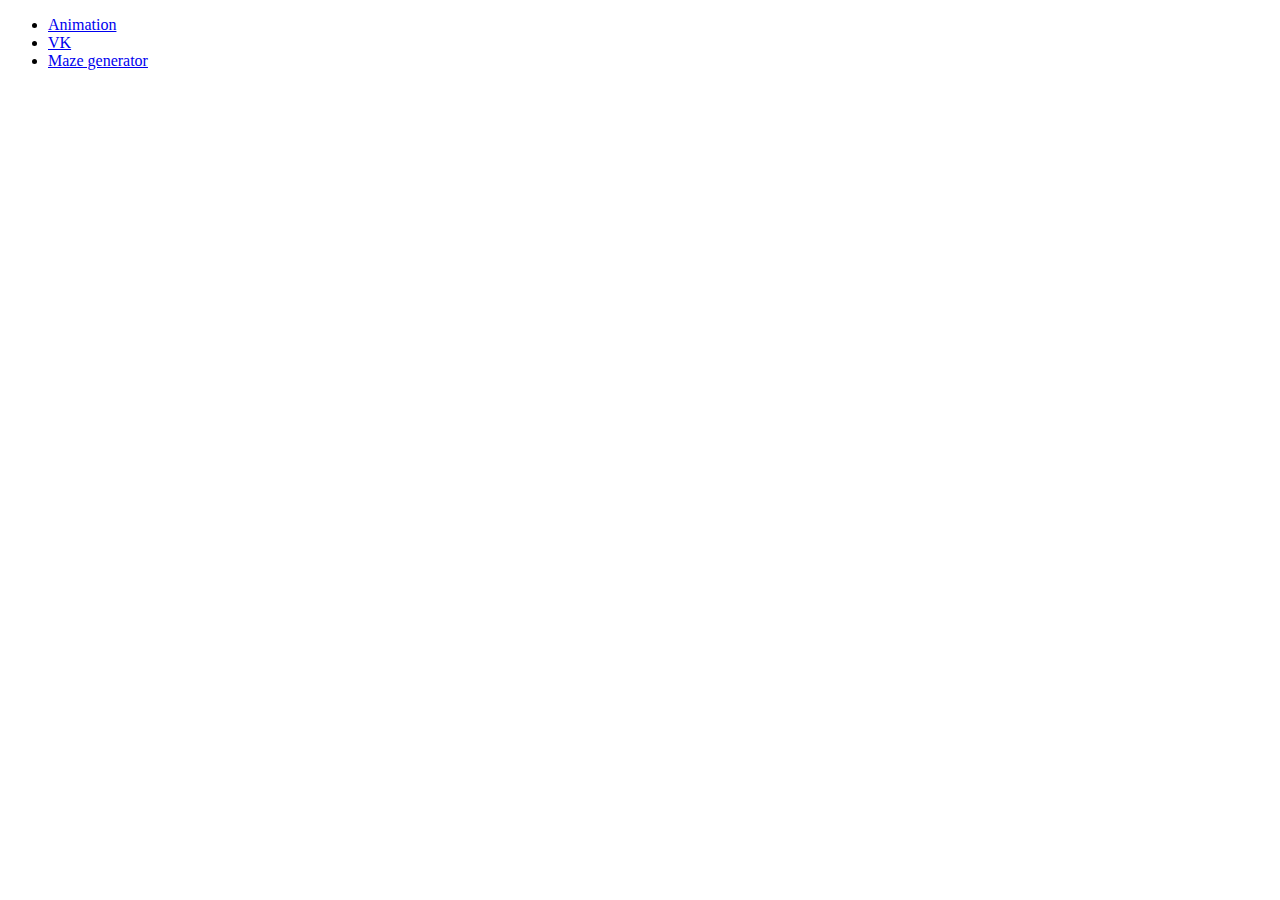
<file: homeWork/index.html>
<!DOCTYPE html>
<html lang="en">
<head>
    <meta charset="UTF-8">
    <title>Contents</title>
</head>
<body>
    <ul>
        <li>
            <body>
                <a href="animation/index.html">Animation</a>
            </body>
        </li>
        <li>
            <body>
                <a href="vk/index.html">VK</a>
            </body>
        </li>
        <li>
            <body>
                <a href="mazeGenerator/index.html">Maze generator</a>
            </body>
        </li>
    </ul>
</body>
</html>
</file>
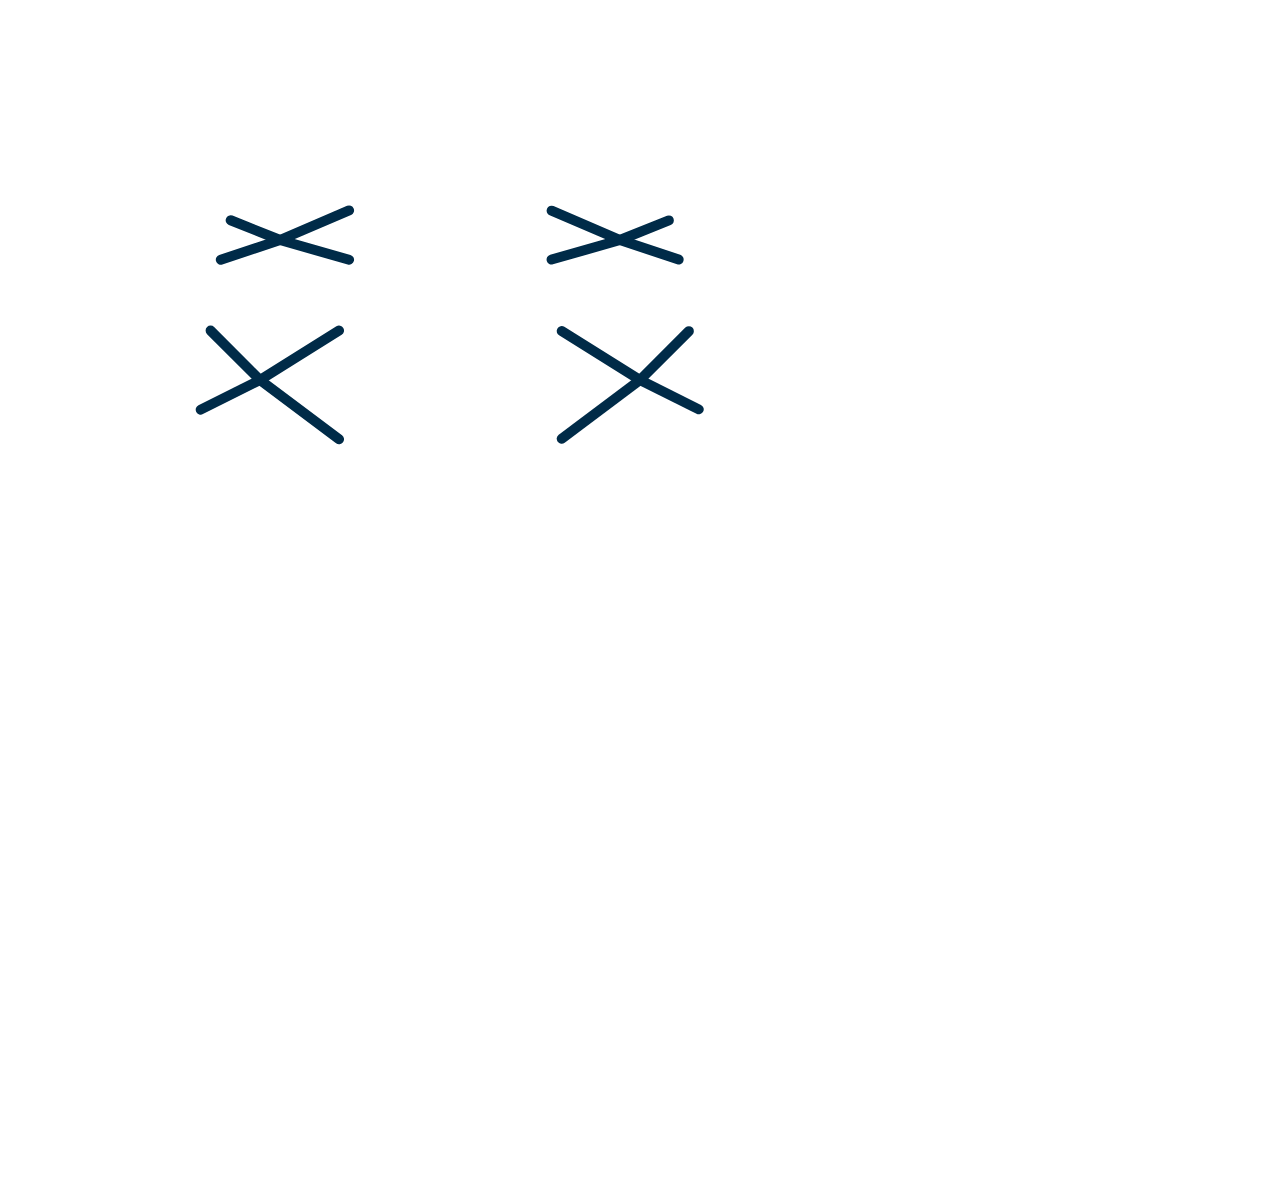
<file: homeWork/brainLogoSVG/index.html>
<!DOCTYPE html>
<html lang="en">
<head>
    <meta charset="UTF-8">
    <title>Brain Logo</title>
    <script src="lib/jquery-3.1.1.js"></script>
    <script src="lib/raphael.js"></script>
    <link rel="stylesheet" href="css/main.css">


</head>
<body>
    <div id="canvas_container brainCanvas" class="floatLeft">
        <script src="js/svgLogo.js"></script>
    </div>
    <div class="floatLeft">
        <script src="js/svgAnimatedLogoLeft.js"></script>
    </div>
    <div class="floatLeft">
        <script src="js/svgAnimatedLogoRight.js"></script>
    </div>
</body>
</html>
</file>
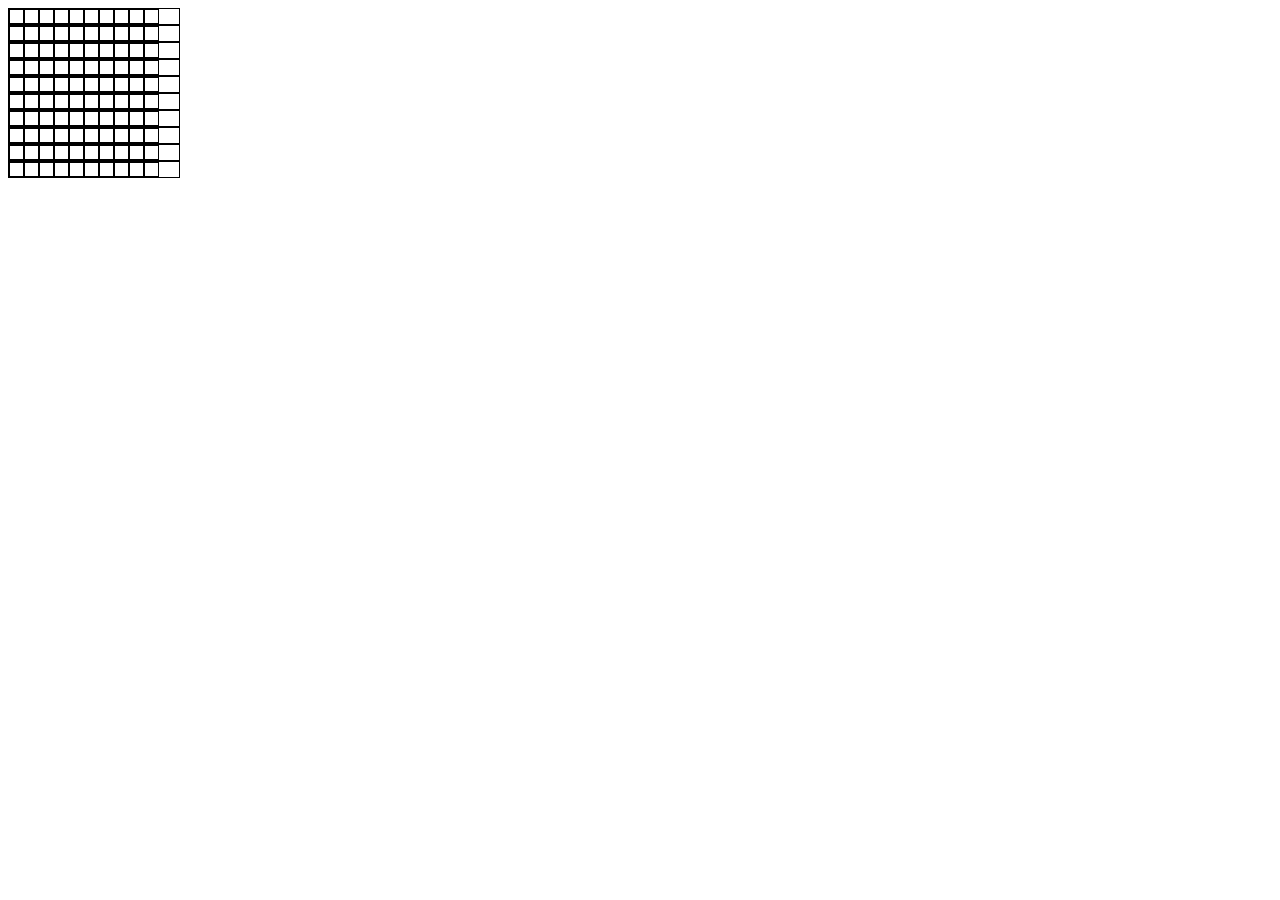
<file: homeWork/mazeGenerator/index.html>
<!DOCTYPE html>
<html lang="en">
<head>
    <meta charset="UTF-8">
    <title>MazeGenerator</title>
    <script type="text/javascript">
        for(var i = 0; i < 10; i++){

        }
    </script>
    <style>
        div>div.blackSquare{

            background-color: #000000;
        }
        div{
            border: 1px solid black;

        }
        div>div{
            float: left;
            width: 15px;
            height: 15px;
            float: left;
            box-sizing: border-box;

        }
        .column{
            height: 15px;
            width: 170px;
        }
    </style>
</head>
<body>

<div class="column">
    <div></div>
    <div></div>
    <div></div>
    <div></div>
    <div></div>
    <div></div>
    <div></div>
    <div></div>
    <div></div>
    <div></div>
</div>
<div class="column">
    <div></div>
    <div></div>
    <div></div>
    <div></div>
    <div></div>
    <div></div>
    <div></div>
    <div></div>
    <div></div>
    <div></div>
</div>
<div class="column">
    <div></div>
    <div></div>
    <div></div>
    <div></div>
    <div></div>
    <div></div>
    <div></div>
    <div></div>
    <div></div>
    <div></div>
</div>
<div class="column">
    <div></div>
    <div></div>
    <div></div>
    <div></div>
    <div></div>
    <div></div>
    <div></div>
    <div></div>
    <div></div>
    <div></div>
</div>
<div class="column">
    <div></div>
    <div></div>
    <div></div>
    <div></div>
    <div></div>
    <div></div>
    <div></div>
    <div></div>
    <div></div>
    <div></div>
</div>
<div class="column">
    <div></div>
    <div></div>
    <div></div>
    <div></div>
    <div></div>
    <div></div>
    <div></div>
    <div></div>
    <div></div>
    <div></div>
</div>
<div class="column">
    <div></div>
    <div></div>
    <div></div>
    <div></div>
    <div></div>
    <div></div>
    <div></div>
    <div></div>
    <div></div>
    <div></div>
</div>
<div class="column">
    <div></div>
    <div></div>
    <div></div>
    <div></div>
    <div></div>
    <div></div>
    <div></div>
    <div></div>
    <div></div>
    <div></div>
</div>
<div class="column">
    <div></div>
    <div></div>
    <div></div>
    <div></div>
    <div></div>
    <div></div>
    <div></div>
    <div></div>
    <div></div>
    <div></div>
</div>
<div class="column">
    <div></div>
    <div></div>
    <div></div>
    <div></div>
    <div></div>
    <div></div>
    <div></div>
    <div></div>
    <div></div>
    <div></div>
</div>

</body>
</html>
</file>
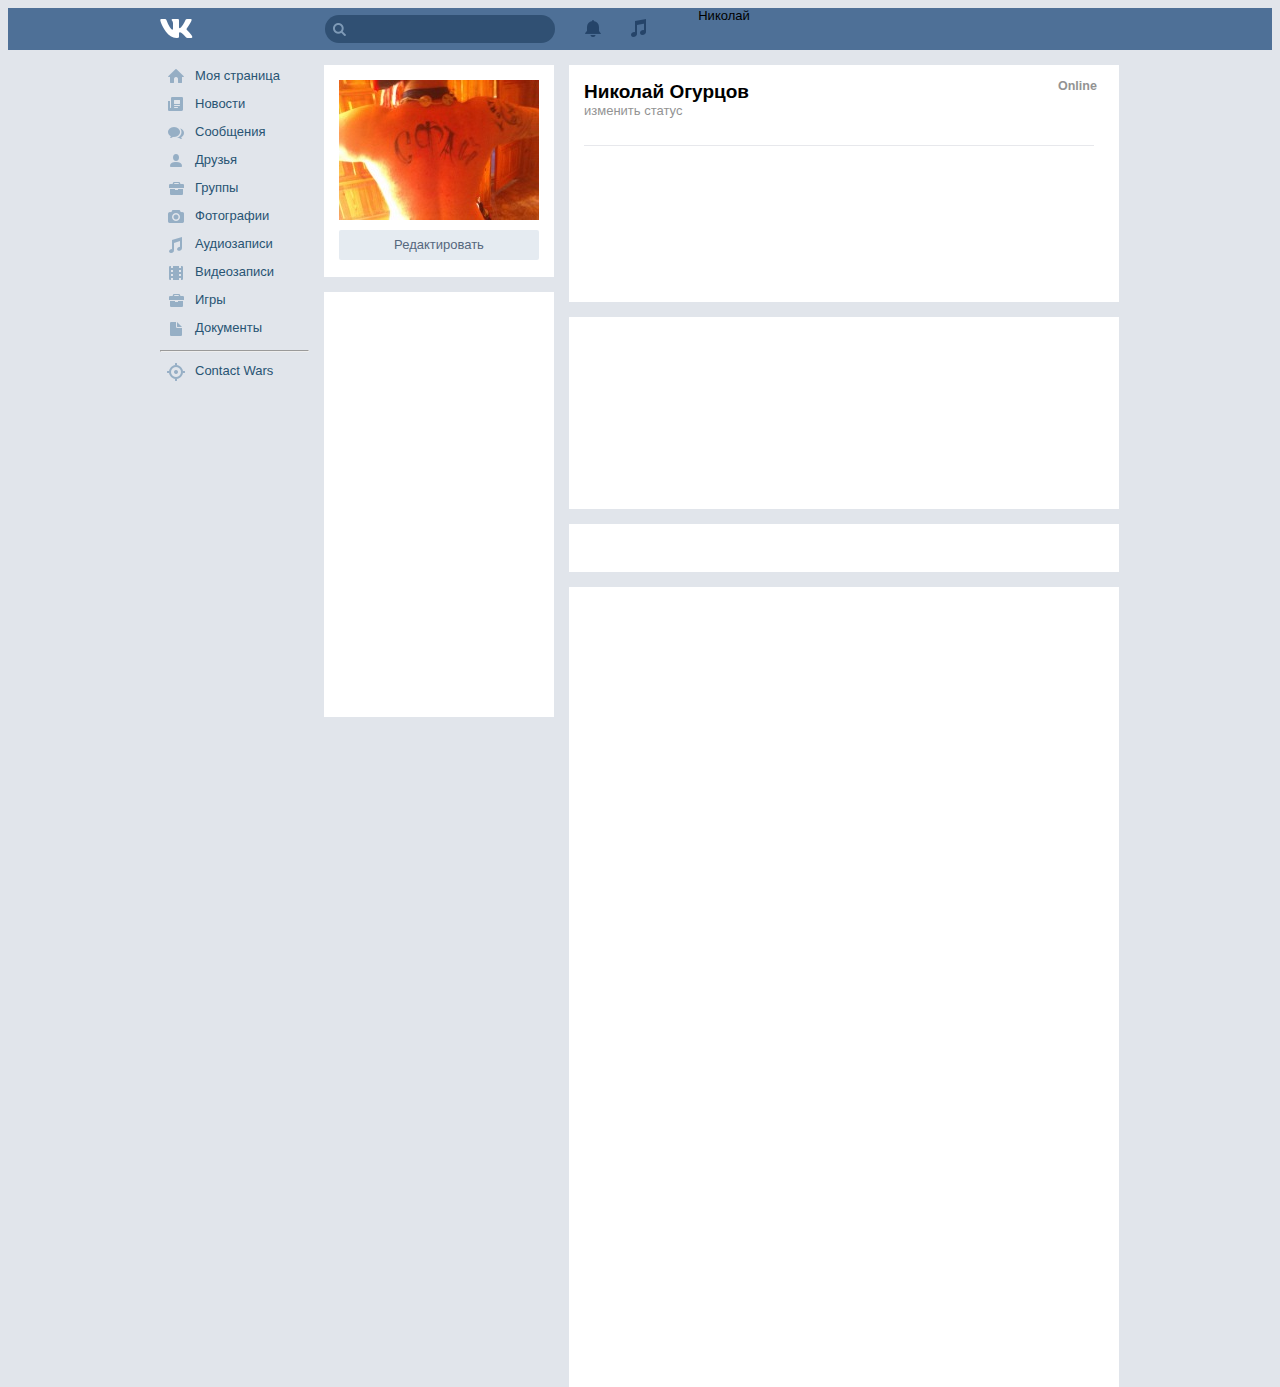
<file: homeWork/vk/index.html>
<!DOCTYPE html>
<html lang="en">
<head>
    <meta charset="UTF-8">
    <title>VK Page</title>
    <link rel="stylesheet" type="text/css" href="css/main.css">
</head>
<body class="backgroundColor">
    <header>
        <div class="head_div flexContainer">
            <div class="logo">
                <div class="logoBg"></div>
            </div>
            <div class="search">
                <input class="head_input" type="text">
            </div>
            <div class="notify">
                <div class="notifyIcon"></div>
            </div>
            <div class="player">
                <div class="playerIcon"></div>
            </div>
            <div class="userInfo">
                <div class="userName">Николай</div>
                <div class="userAvatar"></div>
                <div class="arrowDown"></div>
            </div>

        </div>
    </header>
    <div class="pageLayout">
        <aside class="sideBar floatLeft">
            <div>
                <ol>
                    <li>
                        <div class="leftRow">
                            <div class="iconHome floatLeft"></div>
                            <div class="sidebarText">Моя страница</div>
                        </div>
                    </li>
                    <li>
                        <div class="leftRow">
                            <div class="iconNews floatLeft"></div>
                            <div class="sidebarText">Новости</div>
                        </div>
                    </li>
                    <li>
                        <div class="leftRow">
                            <div class="iconMessages floatLeft"></div>
                            <div class="sidebarText">Сообщения</div>
                        </div>
                    </li>
                    <li>
                        <div class="leftRow">
                            <div class="iconFriends floatLeft"></div>
                            <div class="sidebarText">Друзья</div>
                        </div>
                    </li>
                    <li>
                        <div class="leftRow">
                            <div class="iconGroups floatLeft"></div>
                            <div class="sidebarText">Группы</div>
                        </div>
                    </li>
                    <li>
                        <div class="leftRow">
                            <div class="iconPhotos floatLeft"></div>
                            <div class="sidebarText">Фотографии</div>
                        </div>
                    </li>
                    <li>
                        <div class="leftRow">
                            <div class="iconAudio floatLeft"></div>
                            <div class="sidebarText">Аудиозаписи</div>
                        </div>
                    </li>
                    <li>
                        <div class="leftRow">
                            <div class="iconVideo floatLeft"></div>
                            <div class="sidebarText">Видеозаписи</div>
                        </div>
                    </li>
                    <li>
                        <div class="leftRow">
                            <div class="iconGames floatLeft"></div>
                            <div class="sidebarText">Игры</div>
                        </div>
                    </li>
                    <li>
                        <div class="leftRow">
                            <div class="iconDocs floatLeft"></div>
                            <div class="sidebarText">Документы</div>
                        </div>
                    </li>
                    <li>
                        <div>
                            <div><hr></div>
                        </div>
                    </li>
                    <li>
                        <div class="leftRow">
                            <div class="iconContactWars floatLeft"></div>
                            <div class="sidebarText">Contact Wars</div>
                        </div>
                    </li>
                </ol>
            </div>
        </aside>
        <section>
            <div class="pageBody floatLeft">
                <div class="narrowColumn floatLeft">
                    <div class="profilePhoto pageBlock">
                        <div class="ownerAvatar">
                            <img src="img/profile_photo.jpg">
                        </div>
                        <div class="profileButton">
                            <a href="" class="editProfile">Редактировать</a>
                        </div>
                    </div>
                    <div class="friendsBlock pageBlock">

                    </div>
                </div>
                <div class="wideColumn floatLeft">
                    <div class="pageBlock infoBlock">
                        <div class="padding15">
                            <div class="infoBlock_top">
                                <h4 class="userStatus">Online</h4>
                                <h2 class="userNameInfo">Николай Огурцов</h2>
                                <div class="changeStatus">изменить статус</div>
                             </div>

                            <div class="infoBlock_shortInfo"></div>
                        </div>
                        <div class="infoBlock_counts"></div>
                    </div>
                    <div class="pageBlock photoBlock"></div>
                    <div class="pageBlock submitBlock"></div>
                    <div class="pageBlock wallBlock"></div>
                </div>
            </div>
        </section>
    </div>
</body>
</html>
</file>
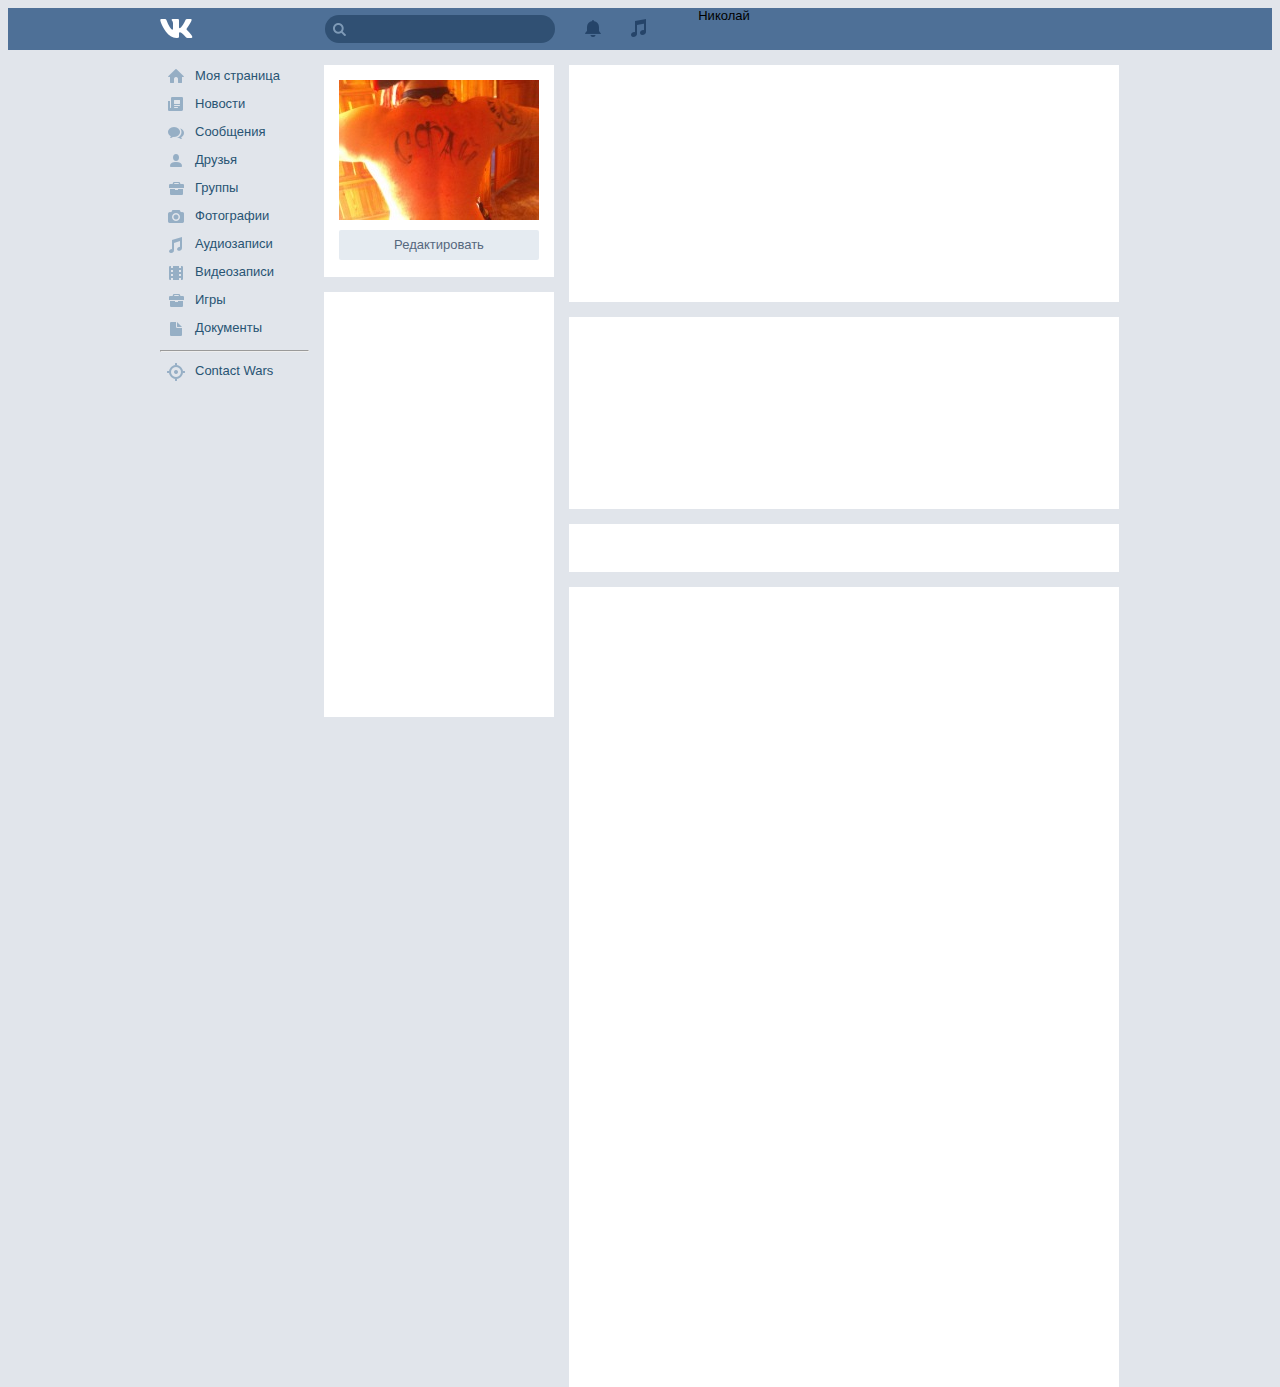
<file: homeWork/src/vk/index.html>
<!DOCTYPE html>
<html lang="en">
<head>
    <meta charset="UTF-8">
    <title>VK Page</title>
    <link rel="stylesheet" type="text/css" href="css/main.css">
</head>
<body class="backgroundColor">
    <header>
        <div class="head_div flexContainer">
            <div class="logo">
                <div class="logoBg"></div>
            </div>
            <div class="search">
                <input class="head_input" type="text">
            </div>
            <div class="notify">
                <div class="notifyIcon"></div>
            </div>
            <div class="player">
                <div class="playerIcon"></div>
            </div>
            <div class="userInfo">
                <div class="userName">Николай</div>
                <div class="userAvatar"></div>
                <div class="arrowDown"></div>
            </div>

        </div>
    </header>
    <div class="pageLayout">
        <aside class="sideBar floatLeft">
            <div>
                <ol>
                    <li>
                        <div class="leftRow">
                            <div class="iconHome floatLeft"></div>
                            <div class="sidebarText">Моя страница</div>
                        </div>
                    </li>
                    <li>
                        <div class="leftRow">
                            <div class="iconNews floatLeft"></div>
                            <div class="sidebarText">Новости</div>
                        </div>
                    </li>
                    <li>
                        <div class="leftRow">
                            <div class="iconMessages floatLeft"></div>
                            <div class="sidebarText">Сообщения</div>
                        </div>
                    </li>
                    <li>
                        <div class="leftRow">
                            <div class="iconFriends floatLeft"></div>
                            <div class="sidebarText">Друзья</div>
                        </div>
                    </li>
                    <li>
                        <div class="leftRow">
                            <div class="iconGroups floatLeft"></div>
                            <div class="sidebarText">Группы</div>
                        </div>
                    </li>
                    <li>
                        <div class="leftRow">
                            <div class="iconPhotos floatLeft"></div>
                            <div class="sidebarText">Фотографии</div>
                        </div>
                    </li>
                    <li>
                        <div class="leftRow">
                            <div class="iconAudio floatLeft"></div>
                            <div class="sidebarText">Аудиозаписи</div>
                        </div>
                    </li>
                    <li>
                        <div class="leftRow">
                            <div class="iconVideo floatLeft"></div>
                            <div class="sidebarText">Видеозаписи</div>
                        </div>
                    </li>
                    <li>
                        <div class="leftRow">
                            <div class="iconGames floatLeft"></div>
                            <div class="sidebarText">Игры</div>
                        </div>
                    </li>
                    <li>
                        <div class="leftRow">
                            <div class="iconDocs floatLeft"></div>
                            <div class="sidebarText">Документы</div>
                        </div>
                    </li>
                    <li>
                        <div>
                            <div><hr></div>
                        </div>
                    </li>
                    <li>
                        <div class="leftRow">
                            <div class="iconContactWars floatLeft"></div>
                            <div class="sidebarText">Contact Wars</div>
                        </div>
                    </li>
                </ol>
            </div>
        </aside>
        <section>
            <div class="pageBody floatLeft">
                <div class="narrowColumn floatLeft">
                    <div class="profilePhoto pageBlock">
                        <div class="ownerAvatar">
                            <img src="img/profile_photo.jpg">
                        </div>
                        <div class="profileButton">
                            <a href="" class="editProfile">Редактировать</a>
                        </div>
                    </div>
                    <div class="friendsBlock pageBlock">

                    </div>
                </div>
                <div class="wideColumn floatLeft">
                    <div class="pageBlock infoBlock"></div>
                    <div class="pageBlock photoBlock"></div>
                    <div class="pageBlock submitBlock"></div>
                    <div class="pageBlock wallBlock"></div>
                </div>
            </div>
        </section>
    </div>
</body>
</html>
</file>
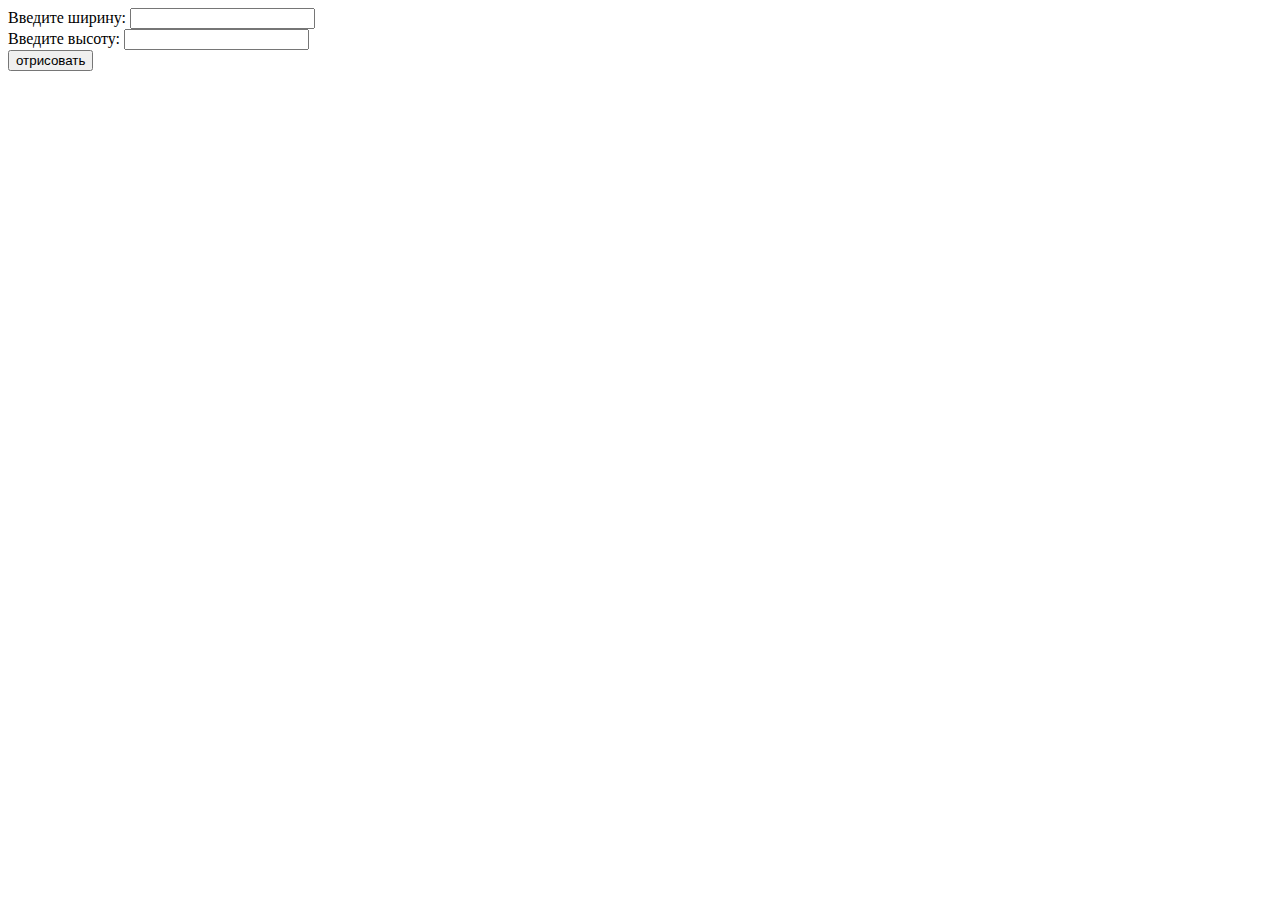
<file: homeWork/mazeGenerator/test1.html>
<!DOCTYPE html>
<html lang="en">
<head>
    <meta charset="UTF-8">
    <title>Title</title>
    <script type="text/javascript">
        function createMatrix(width, height) {
            var matrix = [];
            for (var i = 0; i < height; i++) {
                matrix[i] = [];
                for (var j = 0; j < width; j++) {
                    var div = document.createElement('div');
                    div.className = 'cell';
                    matrix[i][j] = div;
                }
            }
            return matrix;
        }

        document.getElementById("b").onclick = function(){
            var w = parseInt(document.getElementById("w").value);
            var h = parseInt(document.getElementById("h").value);
            var m = createMatrix(w,h);

            var d = document.getElementsByClassName("field")[0];
            for(var i=0; i<m.length; i++){
                var row = m[i]
                for(var j=0; j<row.length; j++){
                    d.appendChild(row[j]);
                }
                d.appendChild(document.createElement('div')); //для разделения строк
            }
        }
    </script>
    <style>
        .cell{
            display: inline-block;
            width: 50px;
            height: 50px;
            border: 1px solid black;
        }
    </style>
</head>
<body>


Введите ширину: <input id="w" type="text"> <br>
Введите высоту: <input id="h" type="text"> <br>
<button id="b">отрисовать</button> <br>
<div class="field">

</div>
</body>
</html>
</file>
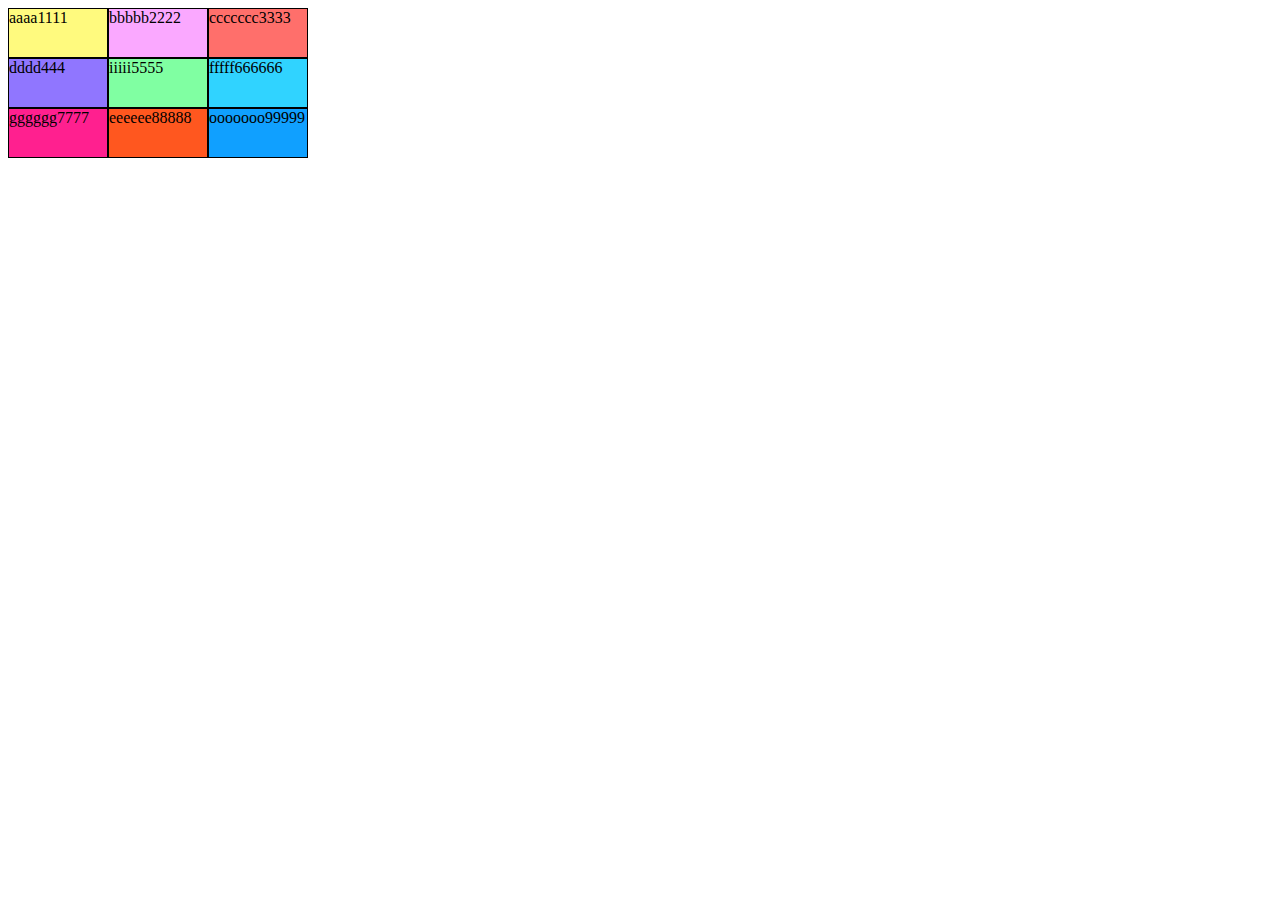
<file: classWork/sass/test/1.html>
<!DOCTYPE HTML>
<html>
<head>
<meta charset="utf-8" >
<title> Заголовок </title>
<meta name="description" content=" Уроки по html">
<meta name="keywords" content=" Описание о чем наш сайт для поисковых систем ">
<!-- подключение файла css -->
<link href="style.css" rel="stylesheet" type="text/css">
</head>
<style>

body{
height:100%;
}

.tt{
background-color: #dadada;

width: 20%;
height: 45%;

}

 .cm:after {
	 content: "cm";
 }
.inc:after {
	content: "inc";
}
input:checked + label{
	color: red;
}
input:checked :not(.sms) + label{
	color: red;
}
input:not(:checked) + label{
	color: blue;
}

</style>
<div class="karcas">
<div class="block block_c1 ">aaaa1111</div>
<div class="block block_c2">bbbbb2222</div>
<div class="block block_c3">ccccccc3333</div>
<div class="block block_c4">dddd444</div>
<div class="block block_c5">iiiii5555</div>
<div class="block block_c6">fffff666666</div>
<div class="block block_c7">gggggg7777</div>
<div class="block block_c8">eeeeee88888</div>
<div class="block block_c9">ooooooo99999</div>
</div>
</body>

</html>
</file>
<file: homeWork/brainLogoSVG/css/main.css>
.paper {
    width: 161px;
    height: 161px;
    background-image: url('http://svgjs.com/test/images/grid.png');
}
.floatLeft{
    float: left;
}
#brainCanvasLeft{
    height: 600px;
    width: 600px;
}
#brainCanvasRight{
    height: 600px;
    width: 600px;
}
</file>
<file: homeWork/vk/css/main.css>
/*--------------flexBox---------------*/

/*.flex-container {*/
    /*padding: 0;*/
    /*margin: 0;*/
    /*list-style: none;*/
    /*display: -webkit-box;*/
    /*display: -moz-box;*/
    /*display: -ms-flexbox;*/
    /*display: -webkit-flex;*/
    /*display: flex;*/
    /*-webkit-flex-flow: row wrap;*/
    /*justify-content: space-around;*/
    /*border: 1px solid black;*/
/*}*/

/*.flex-item {*/
    /*background: tomato;*/
    /*padding: 5px;*/
    /*width: 200px;*/
    /*height: 150px;*/
    /*margin-top: 10px;*/
    /*line-height: 150px;*/
    /*color: white;*/
    /*font-weight: bold;*/
    /*font-size: 3em;*/
    /*text-align: center;*/
/*}*/
.flexContainer {
    padding: 0;
    margin: 0;
    list-style: none;
    display: -webkit-box;
    display: -moz-box;
    display: -ms-flexbox;
    display: -webkit-flex;
    display: flex;
    -webkit-flex-flow: row wrap;
    justify-content: flex-start;
}
/*---------------Main----------------*/
body{
    font-family: -apple-system,BlinkMacSystemFont,Roboto,Open Sans,Helvetica Neue,sans-serif;
    font-size: 13px;
    -webkit-font-smoothing: subpixel-antialiased;
}

.pageBlock{
    margin: 15px 0 0 0;
    /*padding: 15px;*/
    background-color: #fff;
}
.floatLeft{
    float: left;
}
ol {
    list-style-type: none;
    -webkit-padding-start: 0px;
}
.backgroundColor{
    background-color: #e1e5eb;
}
.padding15{
    padding: 15px;
}
/*--------------header---------------*/
header{
    background-color: #4e7097;
    }

header .head_div{
    width: 960px;
    height: 42px;
    margin: auto;
}

.logo{
    width: 165px;
    text-align: center;

}
.logoBg {
    background: url(../img/head_icons.png?6) no-repeat;
    background-position: 0 -98px;
    height: 19px;
    width: 33px;
    margin: 11px 10px 0 0;
}

.search{
    width: 230px;
    height: 42px;
    text-align: center;
}
.head_input {
    border: 0;
    border-left: 8px;
    box-sizing: border-box;
    margin: 7px 0;
    padding: 6px 6px 6px 19px;
    height: 28px;
    line-height: 16px;
    width: 230px;
    border-radius: 14px;
    background: #305073 url(../img/dev_head_magglass.png) no-repeat;
    background-position: left 8px;
    color: #d9e2ec;
    border-left: 8px solid transparent;
}

.notify{
    width: 46px;
    height: 42px;
    text-align: center;
    margin-left: 15px;
}
.notify:hover{
    background: #43648c;
}
.notifyIcon{
    width:20px;
    height: 20px;
    text-align: center;
    margin: 11px auto;
    background: url(../img/head_icons.png) no-repeat;
    background-position: -5px -23px;
}
.player{
    width: 46px;
    height: 42px;
    text-align: center;
}
.player:hover{
    background: #43648c;
}
.playerIcon{
    width:20px;
    height: 20px;
    text-align: center;
    margin: 11px auto;
    background: url(../img/head_icons.png) no-repeat;
    background-position: -5px -53px;
}
.userInfo{
    width: 124px;
    height: 42px;
    text-align: center;
    position: inherit;
    float: right;
}
.userName{
    /*padding-right: 10px;*/
    /*display: inline-block;*/
    /*vertical-align: top;*/
}
.userAvatar{

}
.arrowDown{

}


/*--------------page layout---------------*/
.pageLayout{
    width: 960px;
    padding:0 15px 0 15px;
    margin: auto;
}

/*---------------side bar----------------*/
.sideBar{
    width: 149px;
}
.leftRow{
    width: 157px;
    height: 28px;
    color: #285473;
    white-space: nowrap;

}
.leftRow:hover{
    width: 157px;
    height: 28px;
    background: #d1d9e0;
    text-decoration: none;
    border-radius: 2px;
}
.sidebarText{
    height: 28px;
    padding: 5px 0 5px 0;
}

.iconHome{
    width: 35px;
    height: 28px;
    opacity: 0.75;
    filter: alpha(opacity=75);
    background: url(../img/menu_icon.png) no-repeat 7px 6px;
}
.iconNews{
    width: 35px;
    height: 28px;
    opacity: 0.75;
    filter: alpha(opacity=75);
    background: url(../img/menu_icon.png) no-repeat 7px -917px;
}
.iconMessages{
    width: 35px;
    height: 28px;
    opacity: 0.75;
    filter: alpha(opacity=75);
    background: url(../img/menu_icon.png) no-repeat 7px -21px;
}
.iconFriends{
    width: 35px;
    height: 28px;
    opacity: 0.75;
    filter: alpha(opacity=75);
    background: url(../img/menu_icon.png) no-repeat 7px -77px;
}
.iconGroups{
    width: 35px;
    height: 28px;
    opacity: 0.75;
    filter: alpha(opacity=75);
    background: url(../img/menu_icon.png) no-repeat 7px -441px;
}
.iconPhotos{
    width: 35px;
    height: 28px;
    opacity: 0.75;
    filter: alpha(opacity=75);
    background: url(../img/menu_icon.png) no-repeat 7px -133px;
}
.iconAudio{
    width: 35px;
    height: 28px;
    opacity: 0.75;
    filter: alpha(opacity=75);
    background: url(../img/menu_icon.png) no-repeat 7px -161px;
}
.iconVideo{
    width: 35px;
    height: 28px;
    opacity: 0.75;
    filter: alpha(opacity=75);
    background: url(../img/menu_icon.png) no-repeat 7px -189px;
}
.iconGames{
    width: 35px;
    height: 28px;
    opacity: 0.75;
    filter: alpha(opacity=75);
    background: url(../img/menu_icon.png) no-repeat 7px -441px;
}
.iconDocs{
    width: 35px;
    height: 28px;
    opacity: 0.75;
    filter: alpha(opacity=75);
    background: url(../img/menu_icon.png) no-repeat 7px -273px;
}
.iconContactWars{
    width: 35px;
    height: 28px;
    opacity: 0.75;
    filter: alpha(opacity=75);
    background: url(../img/menu_icon.png) no-repeat 7px -721px;
}

/*---------------page body----------------*/
.pageBody{
    width: 795px;
    margin-left: 15px;
}
.narrowColumn{
    width: 230px;
}
.wideColumn{
    width: 550px;
    margin-left: 15px;
}
.profilePhoto{
    width: 200px;
    height: 182px;
    padding: 15px;
    background-color: #fff;
}
.ownerAvatar{
    width: 200px;
    height: 140px;
}

.profileButton{
    width: 200px;
    height: 40px;
}
.editProfile{
    width: 200px;
    height: 30px;
    background-color: #e5ebf1;
    color: #55677d;
    border-radius: 2px;
    box-sizing: border-box;
    text-align: center;
    padding: 7px 3px 0 3px;
    margin-top: 10px;
    display: block;
    text-decoration: none;
}
.friendsBlock{
    width: 230px;
    height: 425px;
}

.infoBlock{
    width: 550px;
    height: 237px;

}
.photoBlock{
    width: 550px;
    height: 192px;
}

.submitBlock{
    width: 550px;
    height: 48px;
}
.wallBlock{
    width: 550px;
    height: 800px;
}
.pageBlock infoBlock{
    width: 500px;
    height: 60px;
}
.infoBlock_top{
    width: 510px;
    height: 50px;
    padding-bottom: 15px;
    border-bottom: 1px solid #e7e8ec;
}
.infoBlock_counts{

}
.userStatus{
    width: 36px;
    font-size: 12.5px;
    color: #939393;
    text-align: center;
    float: right;
    display: block;
    margin: -1px 0;
}
.userNameInfo{
    font-size: 19px;
    display: block;
    float: left;
    -webkit-margin-before: 0.83em;
    -webkit-margin-after: 0.83em;
    -webkit-margin-start: 0px;
    -webkit-margin-end: 0px;
    font-weight: bold;
    line-height: 25px;
    margin: -1px 0;

}
.changeStatus{
    width: 510px;
    height: 20px;
    padding: 3px 0 1px 0;
    text-align: left;
    float: left;
    color: #939393;
    margin: -3px 0;
}
</file>
<file: homeWork/src/vk/css/main.css>
/*--------------flexBox---------------*/

/*.flex-container {*/
    /*padding: 0;*/
    /*margin: 0;*/
    /*list-style: none;*/
    /*display: -webkit-box;*/
    /*display: -moz-box;*/
    /*display: -ms-flexbox;*/
    /*display: -webkit-flex;*/
    /*display: flex;*/
    /*-webkit-flex-flow: row wrap;*/
    /*justify-content: space-around;*/
    /*border: 1px solid black;*/
/*}*/

/*.flex-item {*/
    /*background: tomato;*/
    /*padding: 5px;*/
    /*width: 200px;*/
    /*height: 150px;*/
    /*margin-top: 10px;*/
    /*line-height: 150px;*/
    /*color: white;*/
    /*font-weight: bold;*/
    /*font-size: 3em;*/
    /*text-align: center;*/
/*}*/
.flexContainer {
    padding: 0;
    margin: 0;
    list-style: none;
    display: -webkit-box;
    display: -moz-box;
    display: -ms-flexbox;
    display: -webkit-flex;
    display: flex;
    -webkit-flex-flow: row wrap;
    justify-content: flex-start;
}
/*---------------Main----------------*/
body{
    font-family: -apple-system,BlinkMacSystemFont,Roboto,Open Sans,Helvetica Neue,sans-serif;
    font-size: 13px;
    -webkit-font-smoothing: subpixel-antialiased;
}

.pageBlock{
    margin: 15px 0 0 0;
    /*padding: 15px;*/
    background-color: #fff;
}
.floatLeft{
    float: left;
}
ol {
    list-style-type: none;
    -webkit-padding-start: 0px;
}
.backgroundColor{
    background-color: #e1e5eb;
}
/*--------------header---------------*/
header{
    background-color: #4e7097;
    }

header .head_div{
    width: 960px;
    height: 42px;
    margin: auto;
}

.logo{
    width: 165px;
    text-align: center;

}
.logoBg {
    background: url(../img/head_icons.png?6) no-repeat;
    background-position: 0 -98px;
    height: 19px;
    width: 33px;
    margin: 11px 10px 0 0;
}

.search{
    width: 230px;
    height: 42px;
    text-align: center;
}
.head_input {
    border: 0;
    border-left: 8px;
    box-sizing: border-box;
    margin: 7px 0;
    padding: 6px 6px 6px 19px;
    height: 28px;
    line-height: 16px;
    width: 230px;
    border-radius: 14px;
    background: #305073 url(../img/dev_head_magglass.png) no-repeat;
    background-position: left 8px;
    color: #d9e2ec;
    border-left: 8px solid transparent;
}

.notify{
    width: 46px;
    height: 42px;
    text-align: center;
    margin-left: 15px;
}
.notify:hover{
    background: #43648c;
}
.notifyIcon{
    width:20px;
    height: 20px;
    text-align: center;
    margin: 11px auto;
    background: url(../img/head_icons.png) no-repeat;
    background-position: -5px -23px;
}
.player{
    width: 46px;
    height: 42px;
    text-align: center;
}
.player:hover{
    background: #43648c;
}
.playerIcon{
    width:20px;
    height: 20px;
    text-align: center;
    margin: 11px auto;
    background: url(../img/head_icons.png) no-repeat;
    background-position: -5px -53px;
}
.userInfo{
    width: 124px;
    height: 42px;
    text-align: center;
    position: inherit;
    float: right;
}
.userName{
    /*padding-right: 10px;*/
    /*display: inline-block;*/
    /*vertical-align: top;*/
}
.userAvatar{

}
.arrowDown{

}


/*--------------page layout---------------*/
.pageLayout{
    width: 960px;
    padding:0 15px 0 15px;
    margin: auto;
}

/*---------------side bar----------------*/
.sideBar{
    width: 149px;
}
.leftRow{
    width: 157px;
    height: 28px;
    color: #285473;
    white-space: nowrap;

}
.leftRow:hover{
    width: 157px;
    height: 28px;
    background: #d1d9e0;
    text-decoration: none;
    border-radius: 2px;
}
.sidebarText{
    height: 28px;
    padding: 5px 0 5px 0;
}

.iconHome{
    width: 35px;
    height: 28px;
    opacity: 0.75;
    filter: alpha(opacity=75);
    background: url(../img/menu_icon.png) no-repeat 7px 6px;
}
.iconNews{
    width: 35px;
    height: 28px;
    opacity: 0.75;
    filter: alpha(opacity=75);
    background: url(../img/menu_icon.png) no-repeat 7px -917px;
}
.iconMessages{
    width: 35px;
    height: 28px;
    opacity: 0.75;
    filter: alpha(opacity=75);
    background: url(../img/menu_icon.png) no-repeat 7px -21px;
}
.iconFriends{
    width: 35px;
    height: 28px;
    opacity: 0.75;
    filter: alpha(opacity=75);
    background: url(../img/menu_icon.png) no-repeat 7px -77px;
}
.iconGroups{
    width: 35px;
    height: 28px;
    opacity: 0.75;
    filter: alpha(opacity=75);
    background: url(../img/menu_icon.png) no-repeat 7px -441px;
}
.iconPhotos{
    width: 35px;
    height: 28px;
    opacity: 0.75;
    filter: alpha(opacity=75);
    background: url(../img/menu_icon.png) no-repeat 7px -133px;
}
.iconAudio{
    width: 35px;
    height: 28px;
    opacity: 0.75;
    filter: alpha(opacity=75);
    background: url(../img/menu_icon.png) no-repeat 7px -161px;
}
.iconVideo{
    width: 35px;
    height: 28px;
    opacity: 0.75;
    filter: alpha(opacity=75);
    background: url(../img/menu_icon.png) no-repeat 7px -189px;
}
.iconGames{
    width: 35px;
    height: 28px;
    opacity: 0.75;
    filter: alpha(opacity=75);
    background: url(../img/menu_icon.png) no-repeat 7px -441px;
}
.iconDocs{
    width: 35px;
    height: 28px;
    opacity: 0.75;
    filter: alpha(opacity=75);
    background: url(../img/menu_icon.png) no-repeat 7px -273px;
}
.iconContactWars{
    width: 35px;
    height: 28px;
    opacity: 0.75;
    filter: alpha(opacity=75);
    background: url(../img/menu_icon.png) no-repeat 7px -721px;
}

/*---------------page body----------------*/
.pageBody{
    width: 795px;
    margin-left: 15px;
}
.narrowColumn{
    width: 230px;
}
.wideColumn{
    width: 550px;
    margin-left: 15px;
}
.profilePhoto{
    width: 200px;
    height: 182px;
    padding: 15px;
    background-color: #fff;
}
.ownerAvatar{
    width: 200px;
    height: 140px;
}

.profileButton{
    width: 200px;
    height: 40px;
}
.editProfile{
    width: 200px;
    height: 30px;
    background-color: #e5ebf1;
    color: #55677d;
    border-radius: 2px;
    box-sizing: border-box;
    text-align: center;
    width: 100%;
    padding: 7px 3px 0 3px;
    margin-top: 10px;
    display: block;
    text-decoration: none;
}
.friendsBlock{
    width: 230px;
    height: 425px;
}

.infoBlock{
    width: 550px;
    height: 237px;
}
.photoBlock{
    width: 550px;
    height: 192px;
}

.submitBlock{
    width: 550px;
    height: 48px;
}
.wallBlock{
    width: 550px;
    height: 800px;
}
</file>
<file: classWork/sass/test/style.css>
.block {
  height: 50px;
  width: 100px;
  border: 1px solid black;
  box-sizing: border-box; }

.karcas {
  display: flex;
  flex-flow: row wrap;
  width: 300px; }

.block_c0 {
  background: #ffa195; }

.block_c1 {
  background: #fffa7e; }

.block_c2 {
  background: #faa8ff; }

.block_c3 {
  background: #ff6f6b; }

.block_c4 {
  background: #9076ff; }

.block_c5 {
  background: #80ffa2; }

.block_c6 {
  background: #30d3ff; }

.block_c7 {
  background: #ff208f; }

.block_c8 {
  background: #ff571f; }

.block_c9 {
  background: #10a0ff; }
</file>
